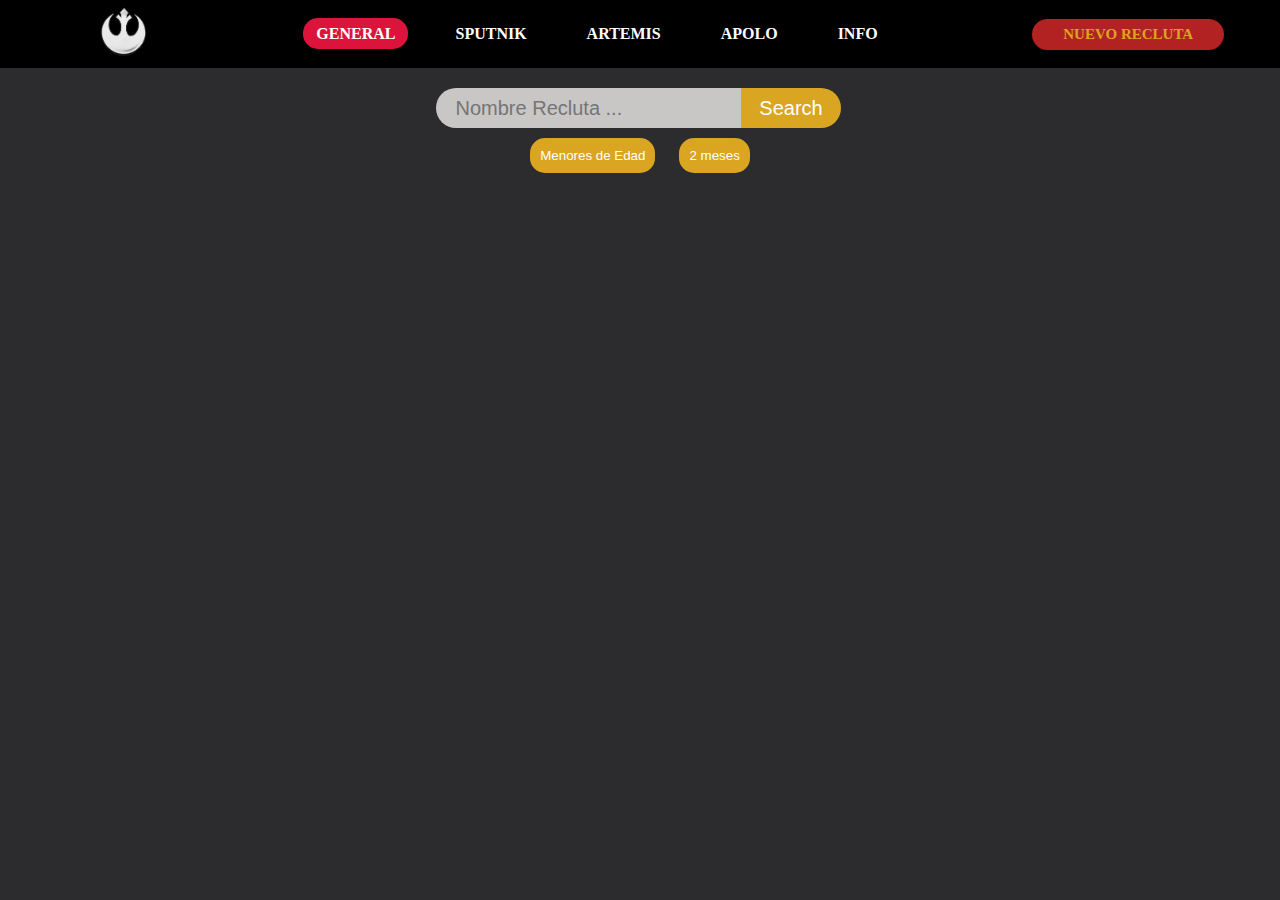
<file: index.html>
<!DOCTYPE html>
<html lang="sp">
<head>
    <meta charset="UTF-8">
    <meta http-equiv="X-UA-Compatible" content="IE=edge">
    <meta name="viewport" content="width=device-width, initial-scale=1.0">
    <title>Centro Aeroespacial</title>
    <!--css-->
    <link rel="stylesheet" href="./css/style.css">
    <!--js-->
    <script src="./app.js" type="module" defer></script>
</head>
<body>
    <nav>
        <input type="checkbox" id="check"/>
        <label for="check" class="checkbtn">
            <img src="./asset/img/menu-regular-24.png">
        </label>
        <a class="enlace" href="#">
            <img src="./asset/img/logo.png" alt="" class="logo">
        </a>
        <ul>
            <li><a class="active" href="./index.html">GENERAL</a></li>
            <li><a href="./sputnik/sputnik.html">SPUTNIK</a></li>
            <li><a href="./artemis/artemis.html">ARTEMIS</a></li>
            <li><a href="./apolo/apolo.html">APOLO</a></li>
            <li><a href="#">INFO</a></li>
        </ul>
        <a class="btn-nav" type="button" href="./formulario/formulario.html">NUEVO RECLUTA </a>
    </nav>
    <main>
        <section class="buscador">
            <div class="box">
                <form>
                    <input id="search" type="text" name="" placeholder="Nombre Recluta ...">
                    <input type="submit" name="" value="Search">
                </form>
            </div>
        </section> 
        <section class="filtros">
            <button class="btn-filtros btn-menores">Menores de Edad</button>
            <button class="btn-filtros btn-meses">2 meses</button>
        </section>
        <section class="info-tabla">

        </section>
    </main>
</body>
</html>
</file>
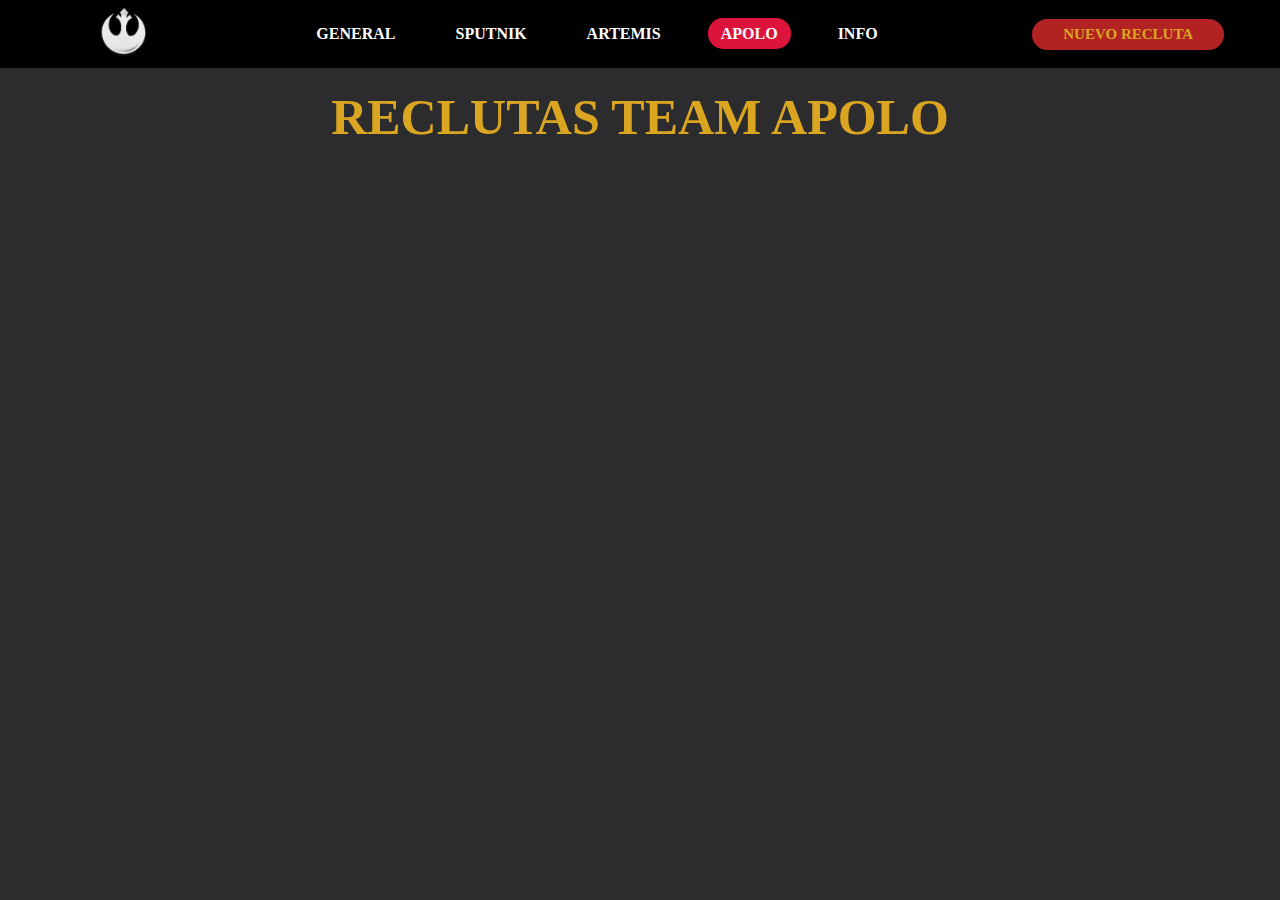
<file: apolo/apolo.html>
<!DOCTYPE html>
<html lang="sp">
<head>
    <meta charset="UTF-8">
    <meta http-equiv="X-UA-Compatible" content="IE=edge">
    <meta name="viewport" content="width=device-width, initial-scale=1.0">
    <title>Centro Aeroespacial</title>
    <!--css-->
    <link rel="stylesheet" href="../css/style.css">
    <!--js-->
    <script src="./apolo.js" type="module" defer></script>
</head>
<body>
    <nav>
        <input type="checkbox" id="check"/>
        <label for="check" class="checkbtn">
            <img src="../asset/img/menu-regular-24.png">
        </label>
        <a class="enlace" href="#">
            <img src="../asset/img/logo.png" alt="" class="logo">
        </a>
        <ul>
            <li><a href="../index.html">GENERAL</a></li>
            <li><a href="../sputnik/sputnik.html">SPUTNIK</a></li>
            <li><a href="../artemis/artemis.html">ARTEMIS</a></li>
            <li><a class="active" href="./apolo.html">APOLO</a></li>
            <li><a href="#">INFO</a></li>
        </ul>
        <a class="btn-nav" type="button" href="../formulario/formulario.html">NUEVO RECLUTA </a>
    </nav>
    <main>
        <section>
            <h1> RECLUTAS TEAM APOLO </h1>
        </section>
        <section class="info-tabla">

        </section>
    </main>
</body>
</html>
</file>
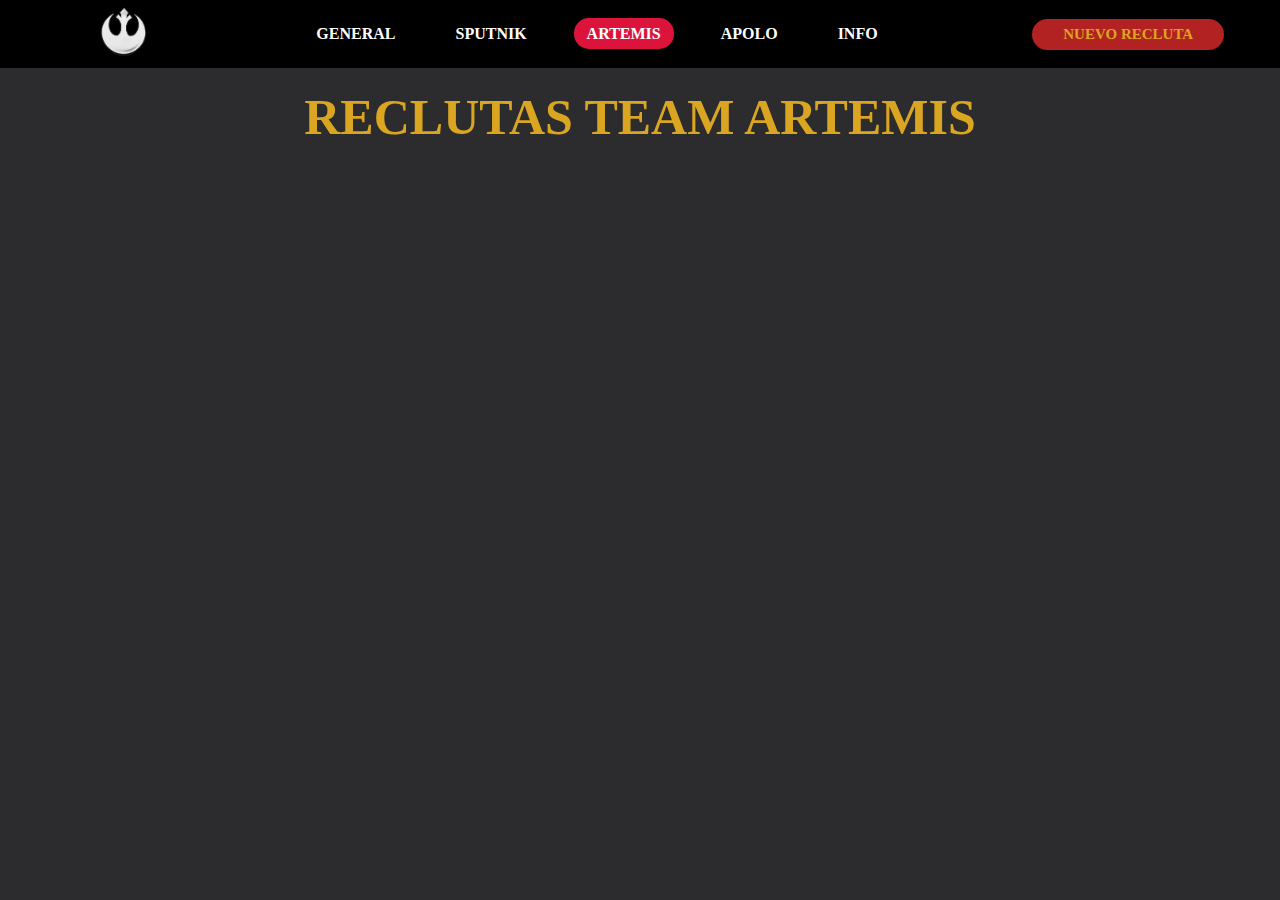
<file: artemis/artemis.html>
<!DOCTYPE html>
<html lang="sp">
<head>
    <meta charset="UTF-8">
    <meta http-equiv="X-UA-Compatible" content="IE=edge">
    <meta name="viewport" content="width=device-width, initial-scale=1.0">
    <title>Centro Aeroespacial</title>
    <!--css-->
    <link rel="stylesheet" href="../css/style.css">
    <!--js-->
    <script src="./artemis.js" type="module" defer></script>
</head>
<body>
    <nav>
        <input type="checkbox" id="check"/>
        <label for="check" class="checkbtn">
            <img src="../asset/img/menu-regular-24.png">
        </label>
        <a class="enlace" href="#">
            <img src="../asset/img/logo.png" alt="" class="logo">
        </a>
        <ul>
            <li><a href="../index.html">GENERAL</a></li>
            <li><a href="../sputnik/sputnik.html">SPUTNIK</a></li>
            <li><a class="active" href="./artemis.html">ARTEMIS</a></li>
            <li><a href="../apolo/apolo.html">APOLO</a></li>
            <li><a href="#">INFO</a></li>
        </ul>
        <a class="btn-nav" type="button" href="../formulario/formulario.html">NUEVO RECLUTA </a>
    </nav>
    <main>
        <section>
            <h1> RECLUTAS TEAM ARTEMIS </h1>
        </section>
        <section class="info-tabla">

        </section>
    </main>
</body>
</html>
</file>
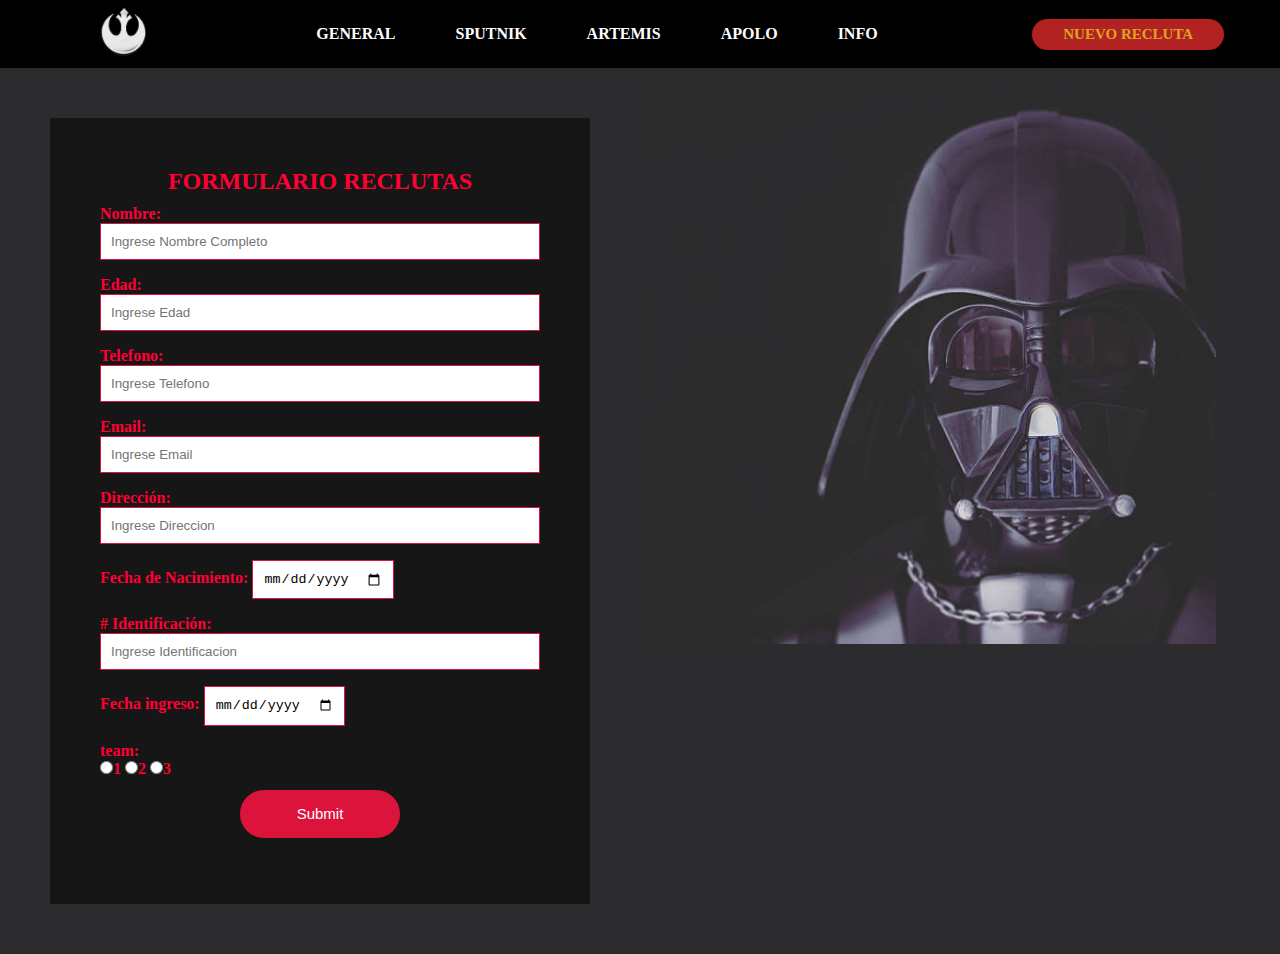
<file: formulario/formulario.html>
<!DOCTYPE html>
<html lang="sp">
<head>
    <meta charset="UTF-8">
    <meta http-equiv="X-UA-Compatible" content="IE=edge">
    <meta name="viewport" content="width=device-width, initial-scale=1.0">
    <title>Centro Aeroespacial</title>
    <!--css-->
    <link rel="stylesheet" href="./formulario.css">
    <!--js-->
    <script src="../components/myFormulario.js" type="module" defer></script>
</head>
<body>
    <nav>
        <input type="checkbox" id="check"/>
        <label for="check" class="checkbtn">
            <img src="../asset/img/menu-regular-24.png">
        </label>
        <a class="enlace" href="#">
            <img src="../asset/img/logo.png" alt="" class="logo">
        </a>
        <ul>
            <li><a href="../index.html">GENERAL</a></li>
            <li><a href="../sputnik/sputnik.html">SPUTNIK</a></li>
            <li><a href="../artemis/artemis.html">ARTEMIS</a></li>
            <li><a href="../apolo/apolo.html">APOLO</a></li>
            <li><a href="#">INFO</a></li>
        </ul>
        <a class="btn-nav" type="button" href="./formulario.html">NUEVO RECLUTA </a>
    </nav>
    <main>
        <div class="formulario">
            <form class="from-recluta">
                <h2>FORMULARIO RECLUTAS</h2>
                <label for="">Nombre: </label>
                <input class="control" type="text" name="nombre" placeholder="Ingrese Nombre Completo" required>
                <label for="">Edad: </label>
                <input class="control"type="text" name="edad" placeholder="Ingrese Edad" required>
                <label for="">Telefono: </label>
                <input class="control"type="text" name="telefono" placeholder="Ingrese Telefono" required>
                <label for="">Email: </label>
                <input class="control"type="text" name="email" placeholder="Ingrese Email" required>
                <label for="">Dirección: </label>
                <input class="control"type="text" name="direccion" placeholder="Ingrese Direccion" required>
                <label for="">Fecha de Nacimiento: </label>
                <input class="fecha" type="date" name="nacimiento" required><br>
                <label for=""># Identificación: </label>
                <input class="control"type="text" name="identificacion" placeholder="Ingrese Identificacion" required>
                <label for="">Fecha ingreso: </label>
                <input class="fecha" type="date" name="ingreso" required><br>
                <label for="">team: </label><br>
                <input type="radio" name="team1">1
                <input type="radio" name="team2">2
                <input type="radio" name="team3">3<br>
                <div class="ctn-btn">
                    <input class="btn-formulario" type="submit">
                </div>
            </form>
        </div>
        <div class="img-main">
            <img src="../asset/img/startwars1.jpg" alt="" sizes="" srcset="">
        </div>
    </main>
</body>
</html>
</file>
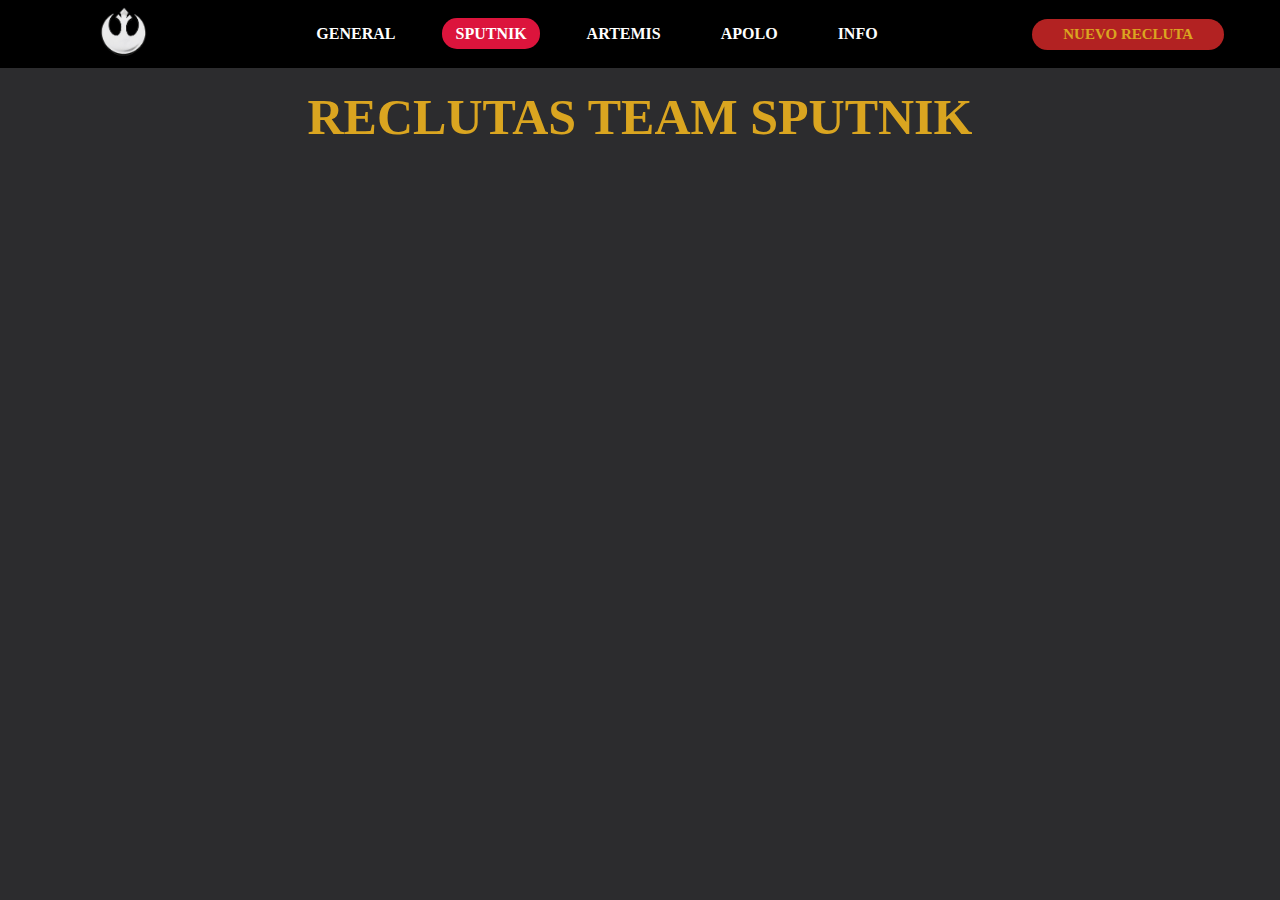
<file: sputnik/sputnik.html>
<!DOCTYPE html>
<html lang="sp">
<head>
    <meta charset="UTF-8">
    <meta http-equiv="X-UA-Compatible" content="IE=edge">
    <meta name="viewport" content="width=device-width, initial-scale=1.0">
    <title>Centro Aeroespacial</title>
    <!--css-->
    <link rel="stylesheet" href="../css/style.css">
    <!--js-->
    <script src="./sputnik.js" type="module" defer></script>
</head>
<body>
    <nav>
        <input type="checkbox" id="check"/>
        <label for="check" class="checkbtn">
            <img src="../asset/img/menu-regular-24.png">
        </label>
        <a class="enlace" href="#">
            <img src="../asset/img/logo.png" alt="" class="logo">
        </a>
        <ul>
            <li><a href="../index.html">GENERAL</a></li>
            <li><a class="active" href="./sputnik.html">SPUTNIK</a></li>
            <li><a href="../artemis/artemis.html">ARTEMIS</a></li>
            <li><a href="../apolo/apolo.html">APOLO</a></li>
            <li><a href="#">INFO</a></li>
        </ul>
        <a class="btn-nav" type="button" href="../formulario/formulario.html">NUEVO RECLUTA </a>
    </nav>
    <main>
        <section>
            <h1> RECLUTAS TEAM SPUTNIK </h1>
        </section>
        <section class="info-tabla">

        </section>
    </main>
</body>
</html>
</file>
<file: css/style.css>
*{
    margin: 0;
    padding: 0;
    box-sizing: border-box;
}
body{
    background-color: #2c2c2e;
}
/*titulo*/
h1{
    margin: 20px;
    text-align: center;
    color: goldenrod;
    font-size: 50px;
}
/*Menu Navegacion*/
nav{
    display: flex;
    justify-content:space-around;
    align-items: center;
    background-color: black;
}
.logo{
    height: 50px;
}
nav a{
    color:white;
    text-decoration: none;
    margin-left: 30px;
    font-family: 'Courgette', cursive;
    font-weight: bold;
    padding: 7px 13px;
}
nav ul li{
    display: inline-block;
    line-height: 50px;
    margin: 0;
}
li a:hover, li a.active{
    background:crimson;
    border-radius: 15px;
}
.btn-nav{
    color: goldenrod;
    background-color: firebrick;
    width: 12rem;
    padding: 7px 13px;
    font-family: 'Courgette', cursive;
    font-weight: bold;
    font-size: 15px;
    text-align: center;
    border: none;
    border-radius: 1rem;
    cursor: pointer;
}
.btn-nav:hover{
    color: white;
    background-color: goldenrod;
}
.checkbtn{
    font-size: 30px;
    float: right;
    line-height: 50px;
    margin-right: 5rem;
    cursor: pointer;
    display: none;
}
#check{
    display: none;
}
@media (max-width: 670px){
    .checkbtn{
        display: block;
    }
    ul{
        position: fixed;
        width: 100%;
        height: 100vh;
        background: black;
        top: 70px;
        left: -150%;
        z-index: 10;
        text-align: center;
        transition: all .5s;
    }
    nav ul li{
        display: block;
        margin: 50px 0;
        line-height: 30px;
    }
    nav ul li a{
        font-size: 20px;
    }
    li a:hover, li a.active{
        background: none;
        color:crimson;
    }
    #check:checked ~ ul{
        left: 0;
    }
}
/*Buscador*/
.buscador{
    margin-top: 20px;
    width: 100%;
}
.box{
    text-align: center;
}
input{
    display: inline-block;
    font-size: 20px;
    box-sizing: border-box;
}
input[type="text"]
{
    background: rgb(201, 198, 198);
    height: 40px;
    border: none;
    outline: none;
    padding: 0 20px;
    border-radius: 20px 0 0 20px;
}
input[type="submit"]
{
    position: relative;
    left: -3.5px;
    height: 40px;
    width: 100px;
    border: none;
    outline: none;
    background: goldenrod;
    border-radius: 0 20px 20px 0;
    cursor: pointer;
    color: white;
}
.filtro{
    display: none;
}
/*Filtros generales*/
.filtros{
    width: 100%;
    text-align: center;
}
.btn-filtros{
    color: white;
    background-color: goldenrod;
    border: none;
    padding: 10px;
    margin: 10px;
    border-radius: 15px;
}
/*tabla informacion*/
.info-tabla{
    width: 100%;
    padding: 50px;
    display: flex;
    justify-content: center;
    align-items: center;
}
table{
    table-layout: fixed;
    border-collapse: collapse;
}
thead{
    color: goldenrod;
    background-color: firebrick;
}
th{
    padding: 20px 30px;
    text-transform: uppercase;
}
tbody{
    color: white;
}
td{
    text-align: center;
    padding: 15px;
    border-bottom: solid 1px firebrick;
}
td img{
    width: 30px;
}
td img:hover{
    cursor: pointer;
}
</file>
<file: formulario/formulario.css>
*{
    margin: 0;
    padding: 0;
    box-sizing: border-box;
}
body{
    background-color: #2c2c2e;
}
/*Menu Navegacion*/
nav{
    display: flex;
    justify-content:space-around;
    align-items: center;
    background-color: black;
}
.logo{
    height: 50px;
}
nav a{
    color:white;
    text-decoration: none;
    margin-left: 30px;
    font-family: 'Courgette', cursive;
    font-weight: bold;
    padding: 7px 13px;
}
nav ul li{
    display: inline-block;
    line-height: 50px;
    margin: 0;
}
li a:hover, li a.active{
    background:crimson;
    border-radius: 15px;
}
.btn-nav{
    color: goldenrod;
    background-color: firebrick;
    width: 12rem;
    padding: 7px 13px;
    font-family: 'Courgette', cursive;
    font-weight: bold;
    font-size: 15px;
    text-align: center;
    border: none;
    border-radius: 1rem;
    cursor: pointer;
}
.btn-nav:hover{
    color: white;
    background-color: goldenrod;
}
.checkbtn{
    font-size: 30px;
    float: right;
    line-height: 50px;
    margin-right: 5rem;
    cursor: pointer;
    display: none;
}
#check{
    display: none;
}
@media (max-width: 670px){
    .checkbtn{
        display: block;
    }
    ul{
        position: fixed;
        width: 100%;
        height: 100vh;
        background: black;
        top: 70px;
        left: -150%;
        z-index: 10;
        text-align: center;
        transition: all .5s;
    }
    nav ul li{
        display: block;
        margin: 50px 0;
        line-height: 30px;
    }
    nav ul li a{
        font-size: 20px;
    }
    li a:hover, li a.active{
        background: none;
        color:crimson;
    }
    #check:checked ~ ul{
        left: 0;
    }
}
/*Main*/
main{
    display: flex; 
}
.img-main{
    width: 50%;
}
main img{
    width: 90%;
}
form{
    padding: 50px;
    background-color: rgb(0, 0, 0, 0.5);
}
form h2{
    padding-bottom: 10px;
    text-align: center;
}
input{
    margin-bottom: 16px;
}
.formulario{
    padding: 50px;
    color: rgb(255, 0, 51);
    width: 50%;
    font-family: 'Courgette', cursive;
    font-weight: bold;
}
.control{
    width: 100%;
    padding: 10px;
    margin-bottom: 16px;
    border: 1px solid crimson;
}
.fecha{
    padding: 10px;
    margin-bottom: 16px;
    border: 1px solid crimson;
}
.ctn-btn{
    text-align: center;
}
.btn-formulario{
    width: 10rem;
    height: 3rem;
    font-size: 15px;
    border: none;
    border-radius: 5rem;
    color:white;
    background-color: crimson;
}
</file>
